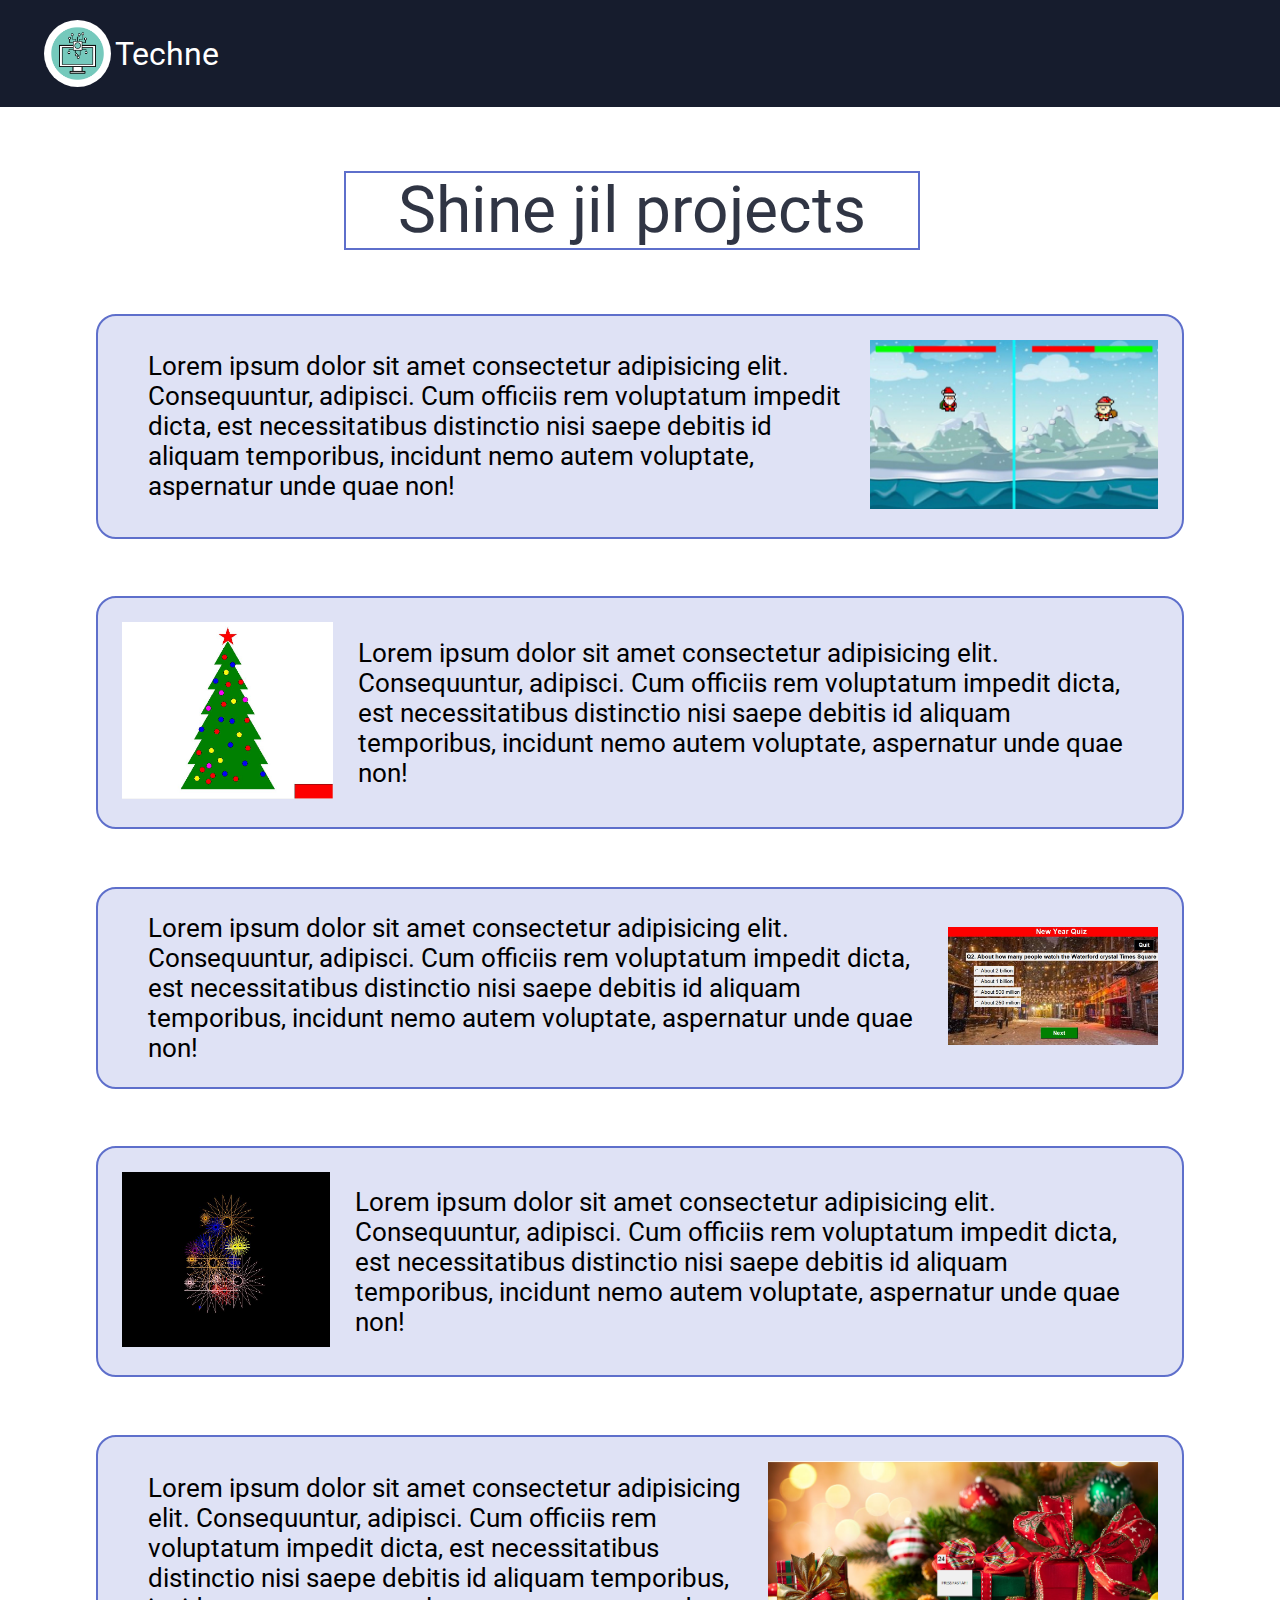
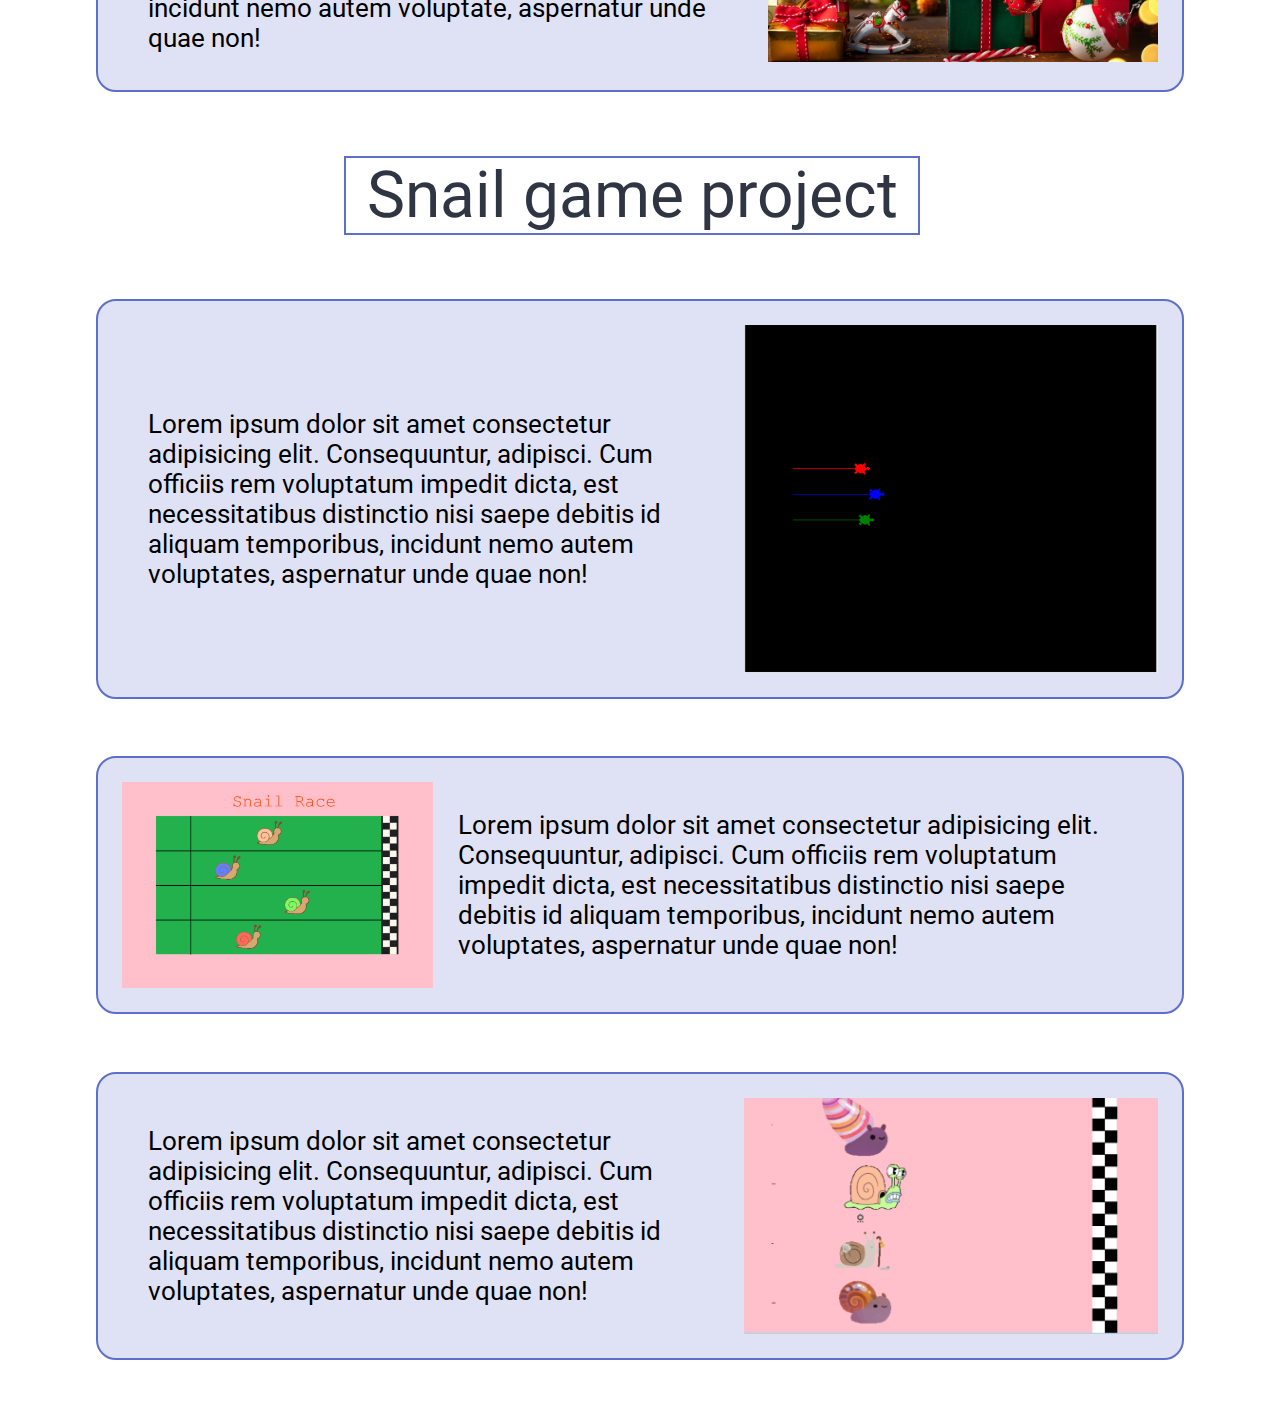
<file: index.html>
<!DOCTYPE html>
<html lang="en">

<head>
    <meta charset="UTF-8">
    <meta http-equiv="X-UA-Compatible" content="IE=edge">
    <meta name="viewport" content="width=device-width, initial-scale=1.0">
    <title>Project</title>
    <link rel="preconnect" href="https://fonts.googleapis.com">
    <link rel="preconnect" href="https://fonts.gstatic.com" crossorigin>
    <link href="https://fonts.googleapis.com/css2?family=Roboto:wght@300;500&display=swap" rel="stylesheet">
    <link rel="stylesheet" href="style.css" type='text/css'>

</head>

<body>
    <div class="navbar">
        <ul>
            <li>
                <a href="">
                    <img src="Assets/Techne logo.png" class="logo" id="scroll-top">
                </a>
            </li>
            <li>
                <a href="#">
                    Techne
                </a>
            </li>
        </ul>
    </div>
    <section class="shine-jil" id="shine-jil">
        <div class="heading-text">
            Shine jil projects
        </div>
        <div class="container">
            <div class="project santa-fight">
                <div class="img">
                    <img src="Assets/santa-fight.JPG" alt="" width="100%" height="100%">
                </div>
                <div class="main-text santa-fight-text">Lorem ipsum dolor sit amet consectetur adipisicing elit.
                    Consequuntur, adipisci. Cum officiis rem voluptatum
                    impedit dicta, est necessitatibus distinctio nisi saepe debitis id aliquam temporibus,
                    incidunt
                    nemo
                    autem
                    voluptate, aspernatur unde quae non!</div>
            </div>

            <div class="project christmas-tree">
                <div class="img">
                    <img src="Assets/christmas-tree-shine-jil-project.JPG" alt="" width="100%" height="100%">
                </div>
                <div class="main-text christmas-tree-text">Lorem ipsum dolor sit amet consectetur adipisicing
                    elit.
                    Consequuntur, adipisci. Cum officiis rem voluptatum
                    impedit dicta, est necessitatibus distinctio nisi saepe debitis id aliquam temporibus,
                    incidunt
                    nemo
                    autem
                    voluptate, aspernatur unde quae non!</div>
            </div>

            <div class="project quiz-game">
                <div class="img">
                    <img src="Assets/enkhe-bag-shine-jil-project.JPG" alt="" width="100%" height="100%">
                </div>
                <div class="main-text quiz-game-text">Lorem ipsum dolor sit amet consectetur adipisicing elit.
                    Consequuntur, adipisci. Cum officiis rem voluptatum
                    impedit dicta, est necessitatibus distinctio nisi saepe debitis id aliquam temporibus,
                    incidunt
                    nemo
                    autem
                    voluptate, aspernatur unde quae non!</div>
            </div>

            <div class="project firework">
                <div class="img">
                    <img src="Assets/misheel-bag-shine-jil-project.JPG" alt="" width="100%" height="100%">
                </div>
                <div class="main-text firework-text">Lorem ipsum dolor sit amet consectetur adipisicing elit.
                    Consequuntur, adipisci. Cum officiis rem voluptatum
                    impedit dicta, est necessitatibus distinctio nisi saepe debitis id aliquam temporibus,
                    incidunt
                    nemo
                    autem
                    voluptate, aspernatur unde quae non!</div>
            </div>

            <div class="project random-number">
                <div class="img">
                    <img src="Assets/misheel-bag-shine-jil-project2.png" alt="" width="100%" height="100%">
                </div>
                <div class="main-text random-number-text">Lorem ipsum dolor sit amet consectetur adipisicing
                    elit.
                    Consequuntur, adipisci. Cum officiis rem voluptatum
                    impedit dicta, est necessitatibus distinctio nisi saepe debitis id aliquam temporibus,
                    incidunt
                    nemo
                    autem
                    voluptate, aspernatur unde quae non!</div>
            </div>
        </div>

    </section>

    <span class="line"></span>

    <section class="shine-jil">
        <div class="heading-text">
            Snail game project
        </div>
        <div class="project santa-fight">
            <img class="santa-fight-img" src="Assets/snail game kh.png" alt="" width="40%" height="30%">
            <div class="main-text santa-fight-text">Lorem ipsum dolor sit amet consectetur adipisicing elit.
                Consequuntur, adipisci. Cum officiis rem voluptatum
                impedit dicta, est necessitatibus distinctio nisi saepe debitis id aliquam temporibus, incidunt nemo
                autem
                voluptates, aspernatur unde quae non!
            </div>

        </div>
        <div class="project christmas-tree">
            <img src="Assets/snail game t.png" alt="" class="christmas-tree-img" width="30%" height="50%">
            <div class="main-text christmas-tree-text">Lorem ipsum dolor sit amet consectetur adipisicing elit.
                Consequuntur, adipisci. Cum officiis rem voluptatum
                impedit dicta, est necessitatibus distinctio nisi saepe debitis id aliquam temporibus, incidunt nemo
                autem
                voluptates, aspernatur unde quae non!
            </div>
        </div>
        <div class="project quiz-game">
            <img src="Assets/snail game mishee.png" alt="" class="quiz-game-img" width="40%" height="30%">
            <div class="main-text quiz-game-text">Lorem ipsum dolor sit amet consectetur adipisicing elit.
                Consequuntur, adipisci. Cum officiis rem voluptatum
                impedit dicta, est necessitatibus distinctio nisi saepe debitis id aliquam temporibus, incidunt nemo
                autem
                voluptates, aspernatur unde quae non!
            </div>
        </div>

    </section>
</body>

</html>
</file>
<file: style.css>
body {
    margin: 0;
}

*, *::before, *::after {
    box-sizing: border-box;
}

.navbar {
    background-color: #161c2d;
    display: grid;
    width: 100%;
    position: sticky;
    top: 0;
    z-index: 500;
}

.navbar ul {
    display: flex;
    align-items: center;
}

.navbar li {
    display: inline-block;
    list-style: none;
}


.navbar a {
    text-decoration: none;
    color: white;
    font-family: 'Roboto';
    font-size: 2rem;
    margin: 0;
}

.logo {
    border-radius: 50%;
    width: 75px;
    height: 75px;
    padding: 0.25rem 0.25rem;
    float: left;
}

.heading-text {
    text-align: center;
    font-size: 5vw;
    font-family: 'Roboto', sans-serif;
    margin: 5vw;
    color: #161c2de3;
    border: 2px solid rgb(94,111,203);
    width: 45%;
    position: relative;
    left: 50%;
    transform: translateX(-62.5%);
}


.project {
    display: flex;
    flex-flow: row-reverse;
    align-items: center;
    justify-content: center;
    border: 2px solid rgb(94,111,203);
    border-radius: 20px;
    background-color: rgba(94,111,203,0.2);
    padding: 1.5em;
    margin: 4.5vw 7.5vw;
}



.christmas-tree {
    flex-flow: row;
}

.firework {
    flex-flow: row;
}


.main-text {
    font-size: 2vw;
    font-family: 'Roboto';
    /*
    border: 2px solid rgb(94,111,203);
    border-radius: 20px;
    background-color: rgba(94,111,203,0.2);
    width: 50vw;*/
    padding: 0em 1em;
}



line {
    margin-top: 10%;
    margin-bottom: 10%;
    border-bottom: 1px solid #000;
    display: block;
}

@media only screen and (max-width: 410) {
    #logo {
        width: 40px;
        height: 40px;
    }
    .navbar a {
        font-size: 1rem;
    }
}
</file>
